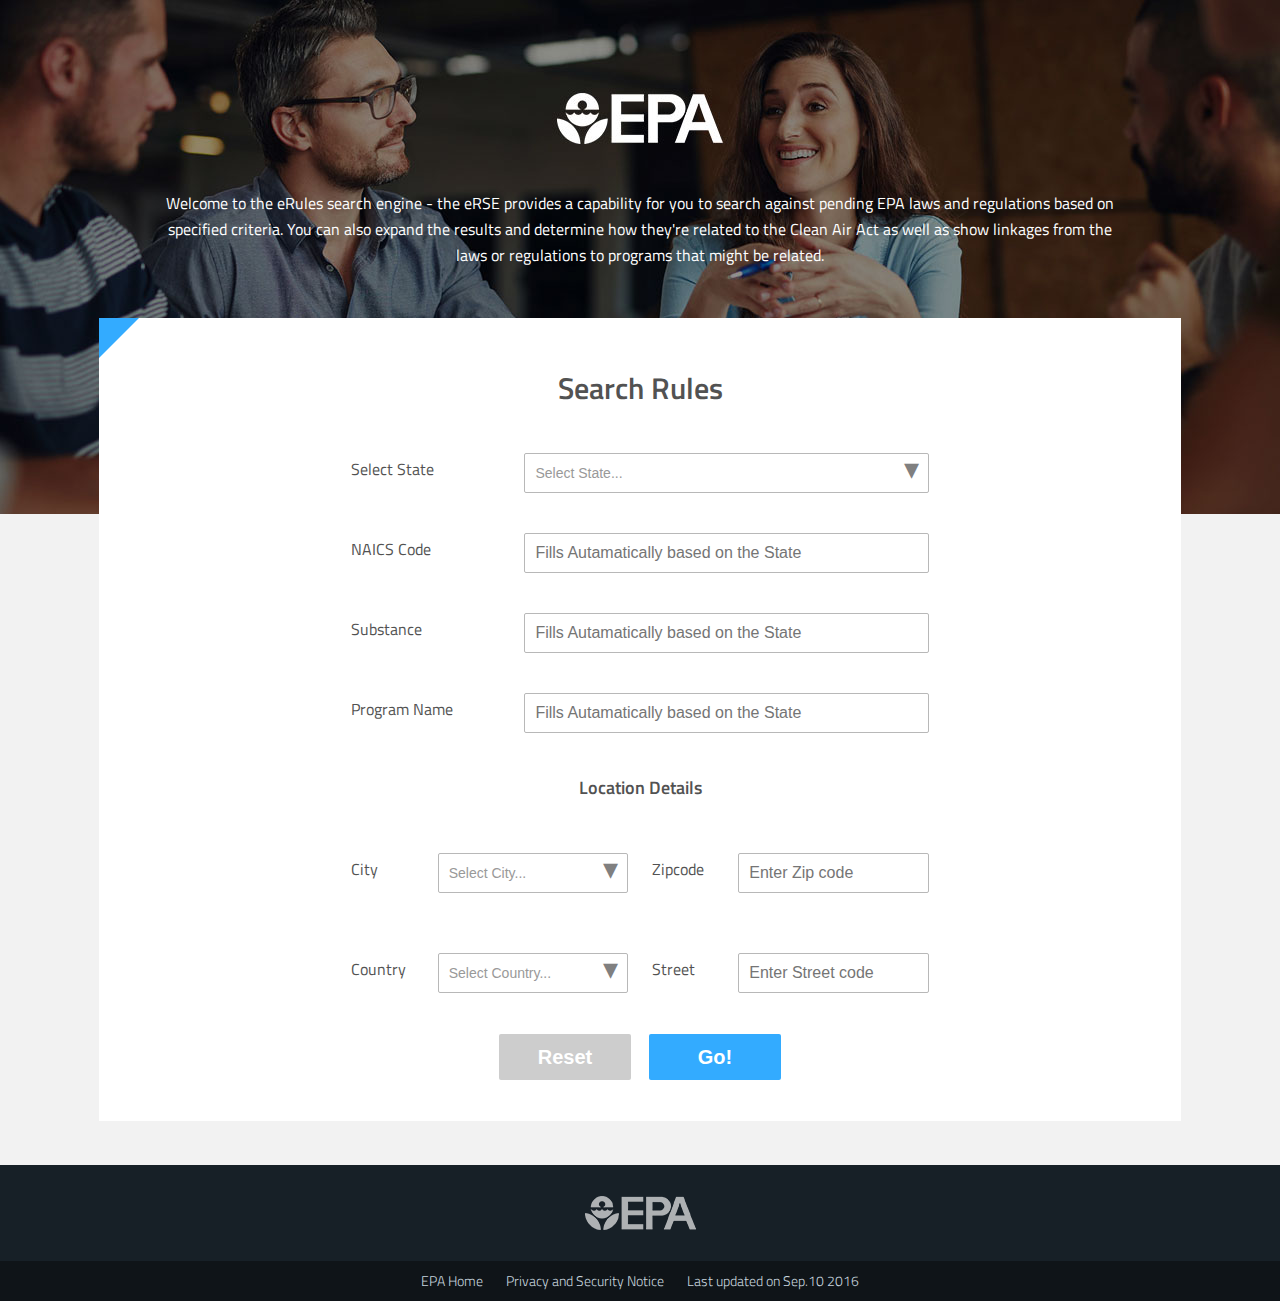
<file: UI_Prototype/index.html>
<!DOCTYPE html>
<html data-ng-app="EPA" lang="en">
<head>
    <meta charset="UTF-8"/>
    <meta name="viewport" content="width=device-width, initial-scale=1.0, maximum-scale=1.0">
    <title>EPA</title>


<link href="https://fonts.googleapis.com/css?family=Titillium+Web" rel="stylesheet">

    <!-- styles -->
    <link rel="stylesheet" type="text/css" href="css/screen.css"/>

    <!-- angularjs -->
    <script src="lib/angular.min.js"></script>
    <script src="lib/angular-route.min.js"></script>    
    <script src="lib/angucomplete-alt.min.js"></script>

    <!-- application scripts -->
    <script src="js/services.js"></script>
    <script src="js/controllers.js"></script>
    <script src="js/app.js"></script>

</head>
<body>
<!-- main content -->
<div class="container" data-ng-view data-ng-cloak></div>
<!-- end main content -->
</body>
</html>
</file>
<file: UI_Prototype/css/screen.css>
/* http://meyerweb.com/eric/tools/css/reset/
   v2.0 | 20110126
   License: none (public domain)
*/

html,
body,
div,
span,
applet,
object,
iframe,
h1,
h2,
h3,
h4,
h5,
h6,
p,
blockquote,
pre,
a,
abbr,
acronym,
address,
big,
cite,
code,
del,
dfn,
em,
img,
ins,
kbd,
q,
s,
samp,
small,
strike,
strong,
sub,
sup,
tt,
var,
b,
u,
i,
center,
dl,
dt,
dd,
ol,
ul,
li,
fieldset,
form,
label,
legend,
table,
caption,
tbody,
tfoot,
thead,
tr,
th,
td,
article,
aside,
canvas,
details,
embed,
figure,
figcaption,
footer,
header,
hgroup,
menu,
nav,
output,
ruby,
section,
summary,
time,
mark,
audio,
video {
  margin: 0;
  padding: 0;
  border: 0;
  font-size: 100%;
  font: inherit;
  vertical-align: baseline;
}


/* HTML5 display-role reset for older browsers */

article,
aside,
details,
figcaption,
figure,
footer,
header,
hgroup,
menu,
nav,
section {
  display: block;
}

body {
  line-height: 1;
}

ol,
ul {
  list-style: none;
}

blockquote,
q {
  quotes: none;
}

blockquote:before,
blockquote:after,
q:before,
q:after {
  content: '';
  content: none;
}

table {
  border-collapse: collapse;
  border-spacing: 0;
}

* {
  -webkit-box-sizing: border-box;
  -moz-box-sizing: border-box;
  box-sizing: border-box;
}

.clearfix:after {
  content: "";
  display: table;
  clear: both;
}

body {
  min-width: 1200px;
  font-family: 'Titillium Web', sans-serif;
  font-size: 16px;
  font-weight: 400;
  background: #f2f2f2;
  color: #525252;
}

html,
body {
  margin: 0;
  height: 100%;
}


/* container */

.container {
  min-height: 100%;
  position: relative;
}


/* header */

header {
  min-width: 1200px;
  height: 190px;
  width: 100%;
}

header .inner {
  height: 514px;
  background: url(../i/home-bg.jpg) no-repeat;
  background-size: 100%;
}


/* footer */

footer {
  width: 100%;
  background: #172027;
  font-size: 14px;
  position: absolute;
  bottom: 0;
  left: 0;
  border: 0;
}

footer .footer-logo {
  height: 96px;
  margin: auto;
  background: url(../i/footer-logo.png) no-repeat center center;
}

footer .footer-link {
  height: 40px;
  text-align: center;
  background: #0f1418;
}

footer .footer-link {
  text-align: center;
  line-height: 40px;
}

footer .footer-link a,
footer .footer-link span {
  color: #c7d5df;
  text-align: center;
  text-decoration: none;
  margin: 10px;
  font-size: 14px;
  font-weight: 300;
}

nav>ul>li {
  list-style: none;
  display: block;
  float: left;
}

.page {
  overflow: auto;
}

.page .header-msg {
  margin: auto;
  width: 970px;
  text-align: center;
  color: #ffffff;
  font-size: 16px;
  line-height: 26px;
}

.content-box {
  min-height: 700px;
  width: 1082px;
  padding-top: 55px;
  padding-bottom: 40px;
  background: #ffffff;
  margin: auto;
  margin-top: 50px;
  margin-bottom: 180px;
  position: relative;
}

.corner-mark-lg {
  width: 0;
  height: 0;
  border-top: 40px solid #33abff;
  border-right: 40px solid transparent;
  position: absolute;
  top: 0;
  left: 0;
}

.corner-mark-small {
  width: 0;
  height: 0;
  border-top: 24px solid #119f6f;
  border-right: 24px solid transparent;
  position: absolute;
  top: 0;
  left: 0;
}

.yes-code {
  color: #05c15e;
}

.detail-code {
  cursor: pointer;
  color: #66a7e4;
}

.title-center {
  height: 60px;
  line-height: 30px;
}

.title-center,
.button-row {
  text-align: center;
}

.title-center .button-title {
  float: left;
  margin-left: 45px;
}

.title-center .title-info {
  float: right;
  font-size: 15px;
  margin-right: 45px;
}

button {
  cursor: pointer;
}

button.button-load {
  margin: auto;
  margin: 1px;
  width: 132px;
  height: 46px;
  border-radius: 2px;
  -webkit-appearance: button;
  color: #0087e5;
  background-color: #ffffff;
  border-color: #ffffff;
  user-select: none;
  border: 1px solid #dedede;
  font-size: 14px;
  font-weight: 600;
}

button.button-title {
  width: 100px;
  height: 35px;
  margin: 1px;
  border-radius: 2px;
  -webkit-appearance: button;
  color: #fff;
  background-color: #33abff;
  border-color: #33abff;
  user-select: none;
  border: 1px solid transparent;
  font-size: 14px;
}

button.button-confirm {
  width: 132px;
  height: 46px;
  margin: 1px;
  border-radius: 2px;
  -webkit-appearance: button;
  color: #fff;
  background-color: #33abff;
  border-color: #33abff;
  user-select: none;
  border: 1px solid transparent;
  font-size: 20px;
  font-weight: 600;
}

button.button-reset {
  width: 132px;
  height: 46px;
  margin: 1px;
  border-radius: 2px;
  -webkit-appearance: button;
  color: #fff;
  background-color: #cdcdcd;
  border-color: #cdcdcd;
  user-select: none;
  border: 1px solid transparent;
  font-weight: 600;
  font-size: 20px;
}

h1 {
  font-size: 30px;
  font-weight: 600;
}

h2 {
  font-size: 26px;
  font-weight: 600;
}

h3 {
  font-size: 18px;
  font-weight: 600;
}

h4 {
  font-size: 17px;
  font-weight: 600;
}

.search-panel,
.details-panel {
  padding-top: 23px;
  border-top: 1px solid #dedede;
}

.search-item,
.search-item-sm {
  width: 578px;
  height: 80px;
  text-align: left;
  margin: auto;
}

.search-item.first-item,
.search-item-sm {
  margin-top: 20px;
}

.search-item-name {
  font-size: 16px;
  line-height: 32px;
  font-weight: 400;
}

.search-item-sm .search-item-name {
  float: left;
  width: 15%;
}

.search-item-sm .search-item-input {
  float: left;
  width: 33%;
}

.search-item-sm div:nth-child(3) {
  margin-left: 4%;
}

.search-item-input input {
  width: 100%;
  height: 40px;
  font-size: inherit;
  padding: 0 10px;
  border-radius: 2px;
  border: 1px solid #b8b8b8;
}

.search-item .search-item-name {
  float: left;
  width: 30%;
}

.search-item .search-item-input {
  float: left;
  width: 70%;
}

.search-query {
  padding-left: 45px;
  float: left;
  width: 335px;
  height: 108px;
}

.search-query.search-map {
  padding: 0px;
  margin-right: 35px;
  width: 438px;
  height: 194px;
  float: right;
  background: url(../i/map-small.jpg) no-repeat;
  background-size: 100%;
}

.details-map {
  background: url(../i/map.jpg) no-repeat;
  background-size: 100%;
  height: 387px;
}

.search-query.search-query-sm {
  width: 270px;
}

.search-query-title {
  height: 24px;
  width: 48px;
  overflow: visible;
  white-space: nowrap;
  font-size: 15px;
  font-weight: 300;
  border-bottom: 1px solid #9e9e9e;
}

.search-query-value {
  padding-top: 28px;
  font-size: 15px;
  font-weight: 600;
}

.search-query-value.search-query-value-state {
  font-size: 15px;
  padding-top: 20px;
}

.details-panel .sub-title {
  line-height: 30px;
  font-weight: 300;
  display: block;
  border-bottom: 1px solid #9e9e9e;
  width: 48px;
  white-space: nowrap;
  overflow: visible;
  margin-left: 45px;
  margin-right: 45px;
}

.details-panel .main-title {
  padding-top: 25px;
  padding-bottom: 25px;
  padding-left: 45px;
  padding-right: 45px;
  font-weight: 600;
}

.details-panel p {
  font-size: 15px;
  font-weight: 300;
  line-height: 22px;
  padding-top: 30px;
  padding-left: 45px;
  padding-right: 45px;
}

ul.details-list {
  height: 50px;
  margin-top: 30px;
}

ul.details-list li {
  width: 20%;
  text-align: center;
  height: 50px;
  color: #ffffff;
  font-size: 17px;
  font-weight: 600;
  line-height: 48px;
  background: #33abff;
  cursor: pointer;
}

ul.details-list li.current {
  border-bottom: 6px solid #194767;
  background: #2d8acc;
}

ul.facilites {
  list-style: disc;
  padding-left: 60px;
  font-weight: 400;
  font-size: 15px;
}

ul.facilites li {
  line-height: 40px;
}

.results-table {
  width: 100%;
  overflow: hidden;
}

.results-table thead td {
  text-align: center;
  font-size: 17px;
  font-weight: 400;
  background: #33abff;
  height: 48px;
  vertical-align: middle;
  color: #ffffff;
}

.results-table tbody td.light {
  font-weight: 300;
}

.results-table tbody {
  border: 8px solid #ffffff;
}

.results-table tbody td {
  text-align: center;
  font-size: 15px;
  font-weight: 400;
  height: 48px;
  vertical-align: middle;
}

.results-table tbody tr:nth-child(2n) td {
  background: #f7f7f7;
}

.programs {
  width: 970px;
  margin: auto;
}

.programs p {
  font-size: 15px;
  padding: 0px;
  padding-top: 10px;
  line-height: 20px;
}

.programs>li {
  width: 296px;
  height: 160px;
  padding: 20px;
  border: 1px solid #dedede;
  margin-bottom: 30px;
  position: relative;
  margin-right: 40px;
  float: left;
  border-radius: 2px;
  padding-top: 28px;
}

.programs>li:nth-child(3n) {
  margin-right: 0px;
}


/*loading indicator */

#loading {
  display: none;
  position: fixed;
  width: 100%;
  height: 100%;
  background: rgba(255, 255, 255, 0.8);
  top: 0px;
  z-index: 999;
}

@-webkit-keyframes loader {
  0% {
    -webkit-transform: rotate(0deg);
    transform: rotate(0deg);
  }
  100% {
    -webkit-transform: rotate(360deg);
    transform: rotate(360deg);
  }
}

@keyframes loader {
  0% {
    -moz-transform: rotate(0deg);
    -ms-transform: rotate(0deg);
    -webkit-transform: rotate(0deg);
    transform: rotate(0deg);
  }
  100% {
    -moz-transform: rotate(360deg);
    -ms-transform: rotate(360deg);
    -webkit-transform: rotate(360deg);
    transform: rotate(360deg);
  }
}

#loading .loader:not(:required) {
  -moz-animation: loader 1250ms infinite linear;
  -webkit-animation: loader 1250ms infinite linear;
  animation: loader 1250ms infinite linear;
  border: 8px solid #33abff;
  border-right-color: transparent;
  border-radius: 31px;
  box-sizing: border-box;
  display: block;
  position: relative;
  left: 50%;
  top: 50%;
  overflow: hidden;
  text-indent: -9999px;
  width: 62px;
  height: 62px;
}


/* auto-complete */

.angucomplete-holder {
  position: relative;
}

.angucomplete-holder .auto-complete {
  font-size: 14px;
  font-weight: 400;
  color: #333;
  padding: 0 10px;
  line-height: 36px;
  width: 100%;
  outline: none;
}

.angucomplete-holder::after {
  content: "\25be";
  position: absolute;
  top: 0px;
  right: 10px;
  z-index: 100;
  font-size: 30px;
  color: gray;
}

.angucomplete-holder .auto-complete::-webkit-input-placeholder {
  color: #999;
  font-weight: 400;
}

.angucomplete-holder .auto-complete::-moz-placeholder {
  color: #999;
  font-weight: 400;
}

.angucomplete-holder .auto-complete:-ms-input-placeholder {
  color: #999;
  font-weight: 400;
}

.angucomplete-holder .auto-complete:-moz-placeholder {
  color: #999;
  font-weight: 400;
}

.angucomplete-holder .angucomplete-dropdown {
  position: absolute;
  top: 38px;
  max-height: 300px;
  overflow-y: scroll;
  width: 100%;
  left: 0;
  background-color: #fff;
  border: 1px solid #d8d8d8;
  border-radius: 0;
  box-shadow: 0 1px 1px rgba(0, 0, 0, 0.2);
  z-index: 100;
}

.angucomplete-holder .angucomplete-dropdown .angucomplete-row {
  cursor: pointer;
  padding: 0 0 0 18px;
  line-height: 30px;
  color: #666666;
  font-size: 14px;
  font-weight: 500;
}

.angucomplete-holder .angucomplete-dropdown .angucomplete-row:hover {
  background: #08a5e1;
  color: #ffffff;
}
</file>
